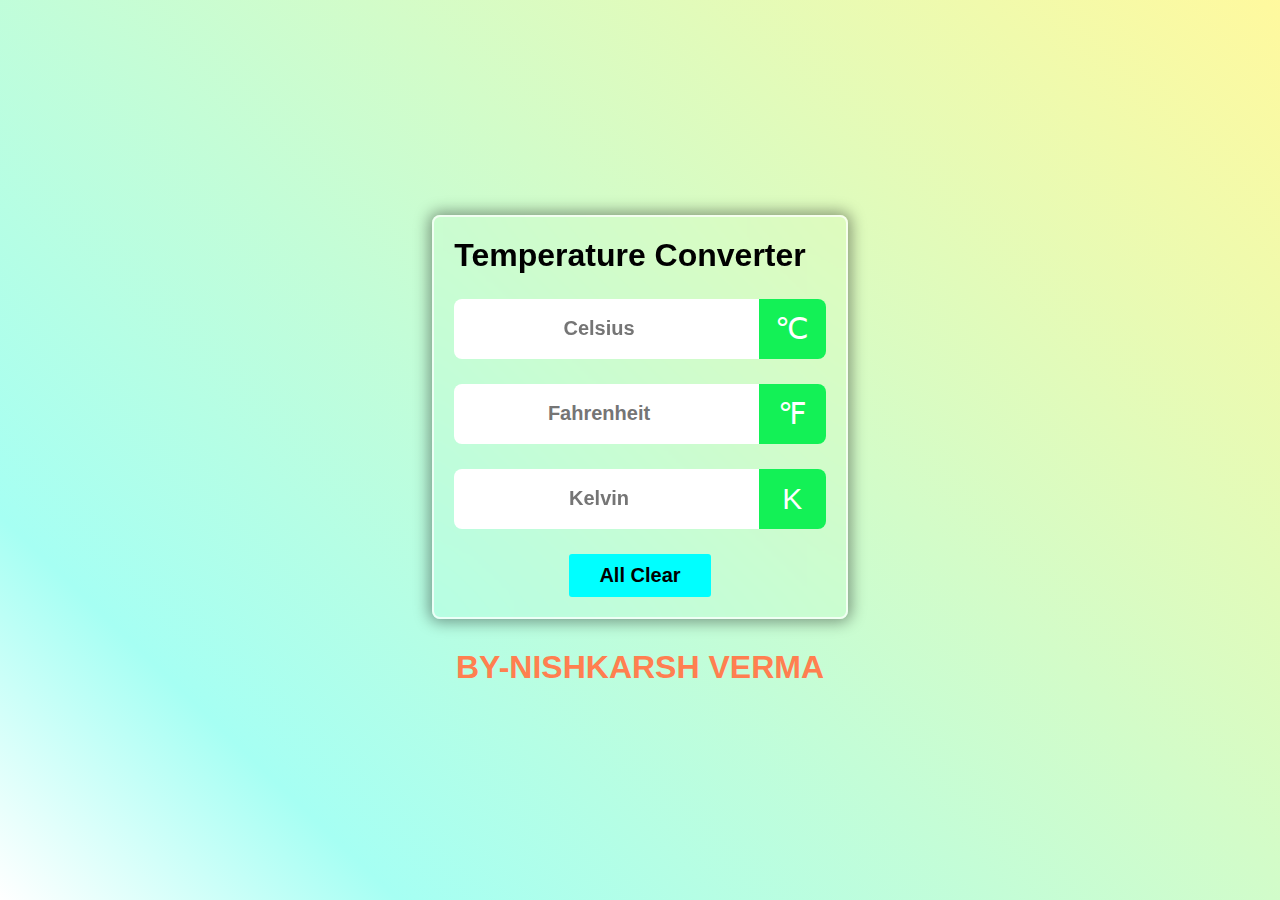
<file: Level1_TASK3/index.html>
<!DOCTYPE html>
<html lang="en">
<head>
    <meta charset="UTF-8">
    <meta http-equiv="X-UA-Compatible" content="IE=edge">
    <meta name="viewport" content="width=device-width, initial-scale=1.0">
    <title>Temperature Converter</title>
    <link rel="stylesheet" href="style.css">
    <link rel="stylesheet" href="https://cdnjs.cloudflare.com/ajax/libs/font-awesome/6.2.0/css/all.min.css" integrity="sha512-xh6O/CkQoPOWDdYTDqeRdPCVd1SpvCA9XXcUnZS2FmJNp1coAFzvtCN9BmamE+4aHK8yyUHUSCcJHgXloTyT2A==" crossorigin="anonymous" referrerpolicy="no-referrer" />   
</head>
<body>
    <div id="wrapper">
        <div class="container">
            <div class="title">
                <h1>Temperature Converter</h1>
                <span class="Temperature-icon"><i class="fa-solid fa-temperature-three-quarters"></i></span>
            </div>

            <div class="celsius">
                <input type="number" name="" placeholder="Celsius" data-celsius>
                <span class="icon">&#8451</span>
            </div>
            <div class="fahrenheit">
                <input type="number" name="" placeholder="Fahrenheit" data-fahrenheit>
                <span class="icon">&#8457</span>
            </div>
            <div class="kelvin">
                <input type="number" name="" placeholder="Kelvin" data-kelvin>
                <span class="icon">&#8490</span>
            </div>

            <div class="btn">
                <button data-btn>All Clear</button>
            </div>

        </div>
        <h1 class="mysection">BY-NISHKARSH VERMA</h1>
        <!-- <div class="icon-container">
            <a href="https://www.linkedin.com/in/nishkarsh-verma-980a62216/" class="icon" id="linkedin">
                <img src="linkedin.png" alt="" width="40px">
            </a>
            <a href="https://www.facebook.com/vermanishkarsh92" class="icon" id="facebook">
               <img src="fb.png" alt="" width="40px">
            </a>
            <a href="https://www.instagram.com/urstrulynishkarsh/" class="icon" id="instagram">
                <img src="instagram.png" alt="" width="40px">
            </a>
            <a href="https://github.com/urstrulynishkarsh" class="icon" id="github">
                <img src="github.png" alt="" width="40px">
            </a>
            <a href="https://twitter.com/NISHKARSHVERM14" class="icon" id="twitter">
                <img src="pngtree-twitter-social-media-round-icon-png-image_6315985.png" alt="" width="40px">
            </a>
    
        </div> -->
    </div>
    
    
    <script src="index.js"></script>
</body>
</html>
</file>
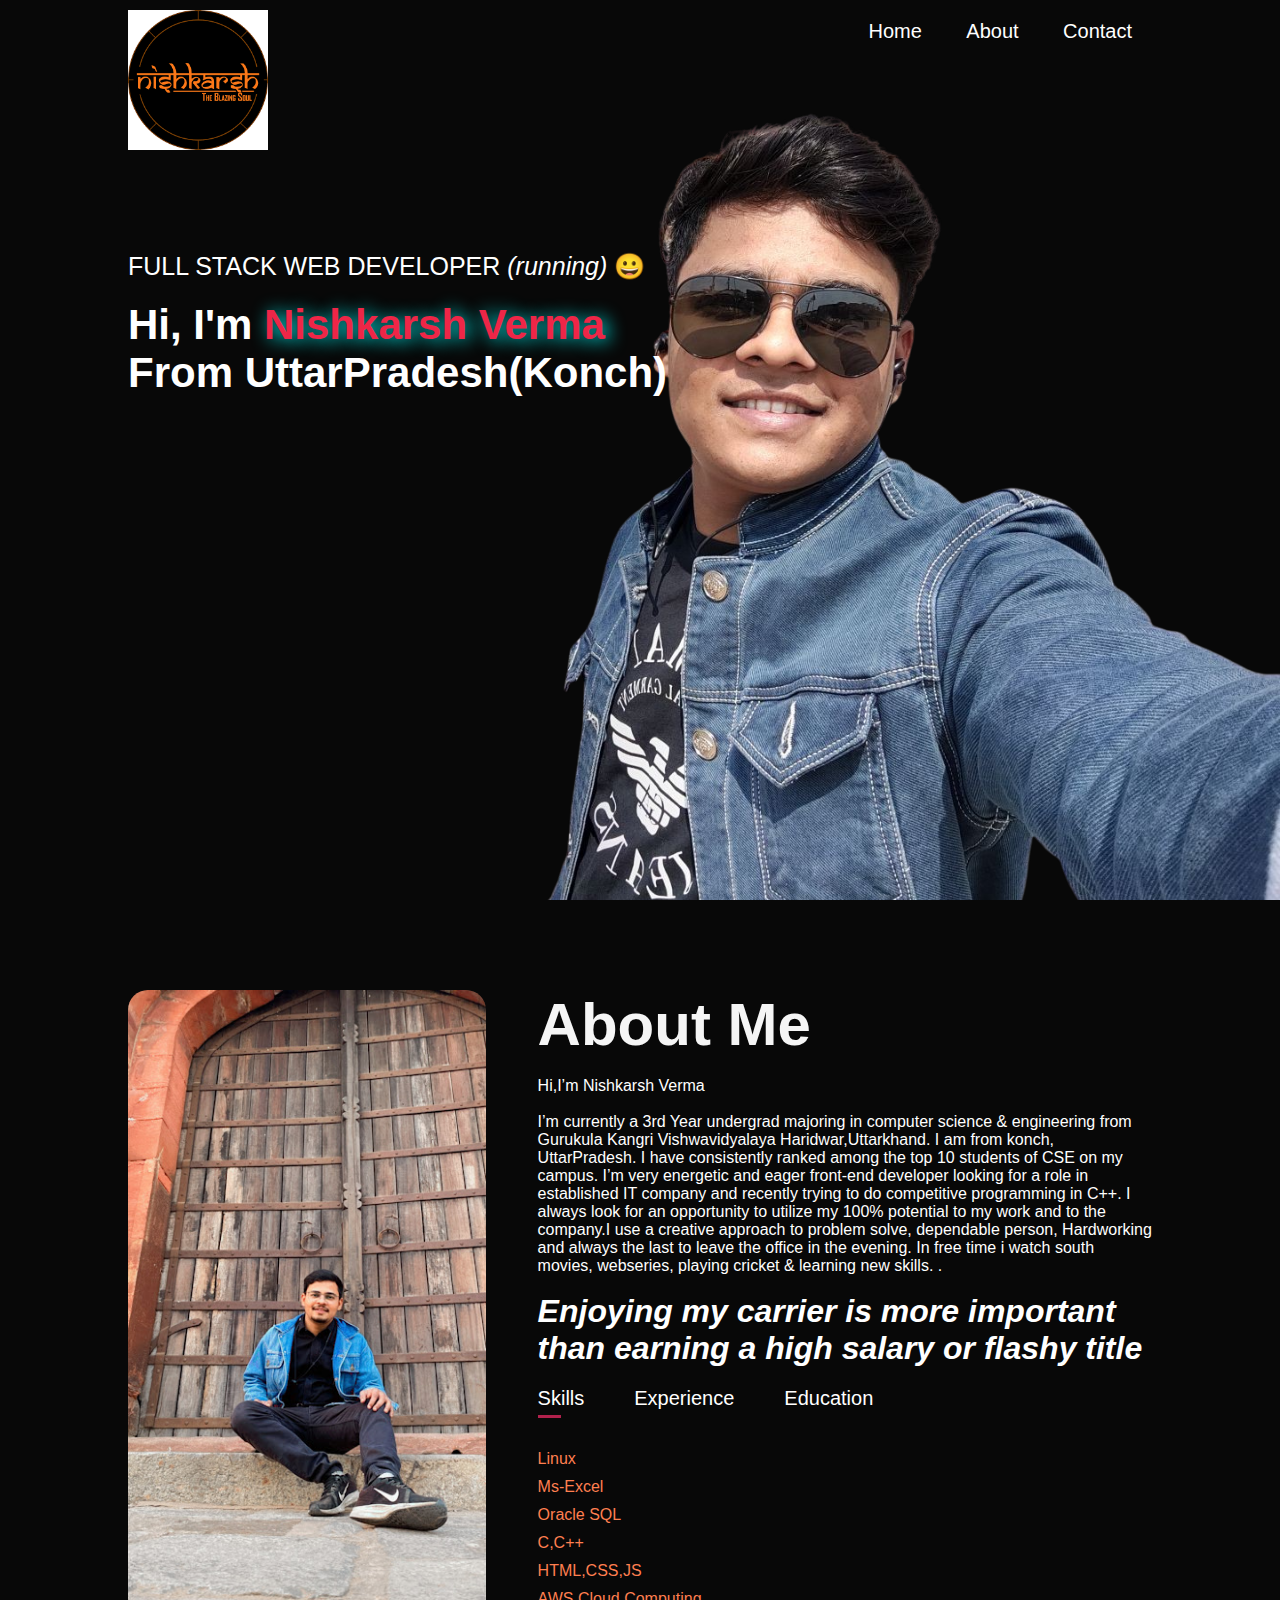
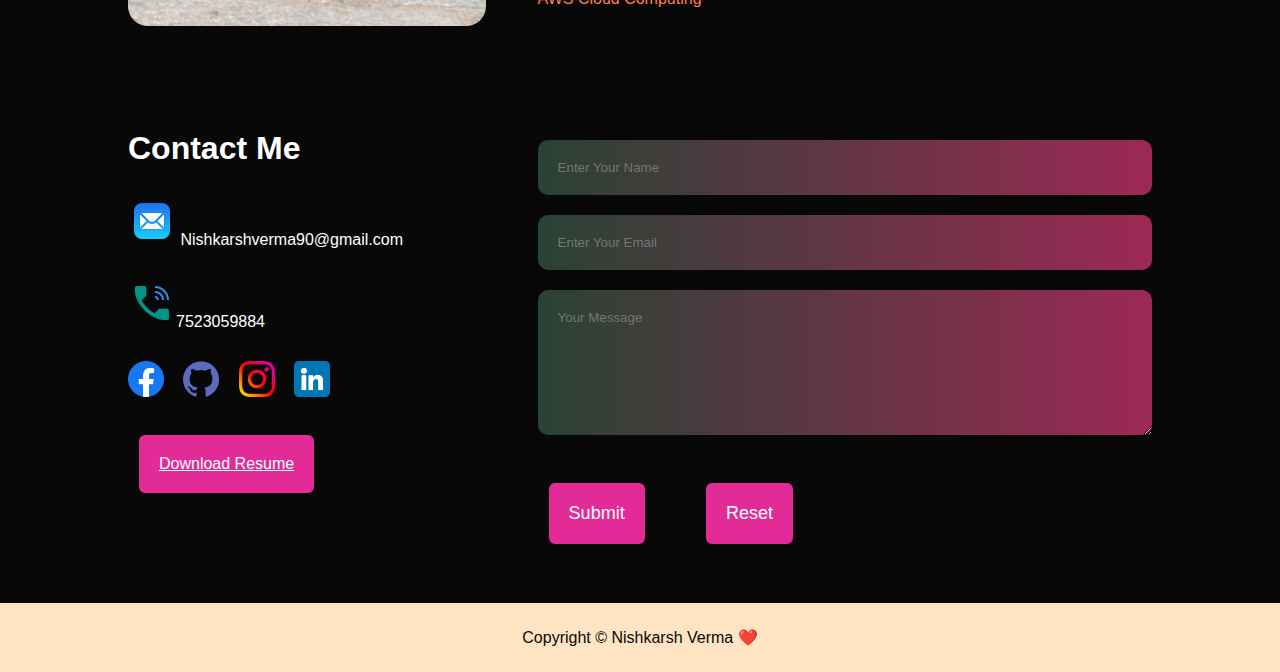
<file: Level1_TASK2/Nishkarsh.html>
<!DOCTYPE html>
<html lang="en">
<head>
    <meta charset="UTF-8">
    <meta http-equiv="X-UA-Compatible" content="IE=edge">
    <meta name="viewport" content="width=device-width, initial-scale=1.0">
    <title>Nishkarsh Portfolio</title>
    <link rel="icon" type="image/webp" href="download.webp">
    <link rel="stylesheet" href="style.css">

</head>
<body>
    <div id="father">
        <div class="container">
            <nav>
                <img src="download.png" class="logo" >
                <ul id="sidemenu">
                    <li><a href="#">Home</a></li>
                    <li><a href="#about">About</a></li>
                    <!-- <li><a href="#">Services</a></li> -->
                    <!-- <li><a href="#">Portfolio</a></li> -->
                    <li><a href="#contact">Contact</a></li>
                    <img src="cross.png" class="fas fa-times" onclick="closemenu()" height="15px" width="15px" >
                </ul>
                <img src="menu.png" class="fas fa-bars" onclick="openmenu()" height="20px" width="20px">
            </nav>
            
            <div class="father-text">
                <p>FULL STACK WEB DEVELOPER <cite>(running)</cite> &#128512;</p>
                <h1>Hi, I'm <span> Nishkarsh Verma</span> <br> From UttarPradesh(Konch)</h1>
            </div>

        </div>
    </div>

    <!-- about  -->


    <div id="about">
        <div class="container">
            <div class="row">
                <div class="about-column-1">
                    <img src="nishkarsh2.jpg" alt="">
                </div>
                <div class="about-column-2">
                    <h1 class="newera">About Me</h1><br>
                    <p>Hi,I’m Nishkarsh Verma </p> <br>
                   <p> I’m currently a 3rd Year undergrad majoring in computer science & engineering from Gurukula Kangri Vishwavidyalaya Haridwar,Uttarkhand. I am from konch, UttarPradesh. I have consistently ranked among the top 10 students of CSE on my campus.                        I’m very energetic and eager front-end developer looking for a role in established IT company and recently trying to do competitive programming in C++. I always  look for an opportunity to utilize my 100% potential to my work and to the company.I use a creative approach to problem solve, dependable person, Hardworking and always the last to leave the office in the evening. In free time i watch south movies, webseries, playing cricket & learning new skills.
                     .</p>
                     <br>
                     <h1><cite>Enjoying my carrier is more important than earning a high salary or flashy title</cite></h1>
                    <div class="achievement">
                        <p class="achievement-links active-link" onclick="opentab('skills')">Skills</p>
                        <p class="achievement-links" onclick="opentab('experience')">Experience</p>
                        <p class="achievement-links" onclick="opentab('education')">Education</p>
                    </div>
                    <div class="tab-contents active-tab" id="skills">
                        <ul>
                            <li>Linux</li>
                            <li>Ms-Excel</li>
                            <li>Oracle SQL</li>
                            <li>C,C++</li>
                            <li>HTML,CSS,JS</li>
                            <li>AWS Cloud Computing</li>
                        </ul>
                    </div>
                    <div class="tab-contents" id="experience">
                        <ul>
                            <li><span>2023 - Current</span><br> Web Development Bootcamp at @CODEHELP</li>
                            <li><span>2022</span><br> Cloud Computing & Linux share some ideas in College</li>
                            <li><span>2023</span><br>Portfolio</li>
                            <li><span>2021</span><br>Banking project </li>
                            <li><span>2022</span><br> Ethical Hacking & Cyber Security</li>
                        </ul>
                    </div>
                    <div class="tab-contents" id="education">
                        <ul>
                            <li><span>2018</span><br>10th Form Morning Star Chidren's Senior Secondary Academy </li>
                            <li><span>2020</span><br>12th Form Morning Star Chidren's Senior Secondary Academy </li>
                            <li><span>2024</span><br>B.tech Form Gurukula Kangri Vishwavidyalaya,Haridwar</li>
                           
                        </ul>
                    </div>

                    </div>

            </div>
        </div>

    </div>

    <!-- Contact -->

    <div id="contact">
        <div class="container">
            <div class="row">
                <div class="contact-left">
                    <h1 class="sub-title">Contact Me</h1>
                    <p ><img src="mail.png" alt="mail"> Nishkarshverma90@gmail.com</p>
                    <p><img src="phone.png" alt="phone">7523059884</p>
                    <div class="social-icons">
                        <a href="https://www.facebook.com/vermanishkarsh92" target="_blank"><img class="self" src="fb.png" height="36px"></a>
                        <a href="https://www.github.com/urstrulynishkarsh" target="_blank"><img src="github.png" height="36px" class="self" ></a>
                        <a href="https://www.instagram.com/urstrulynishkarsh" target="_blank"><img src="instagram.png" height="36px" class="self"></a>
                        <a href="https://www.linkedin.com/in/nishkarsh-verma-980a62216/" target="_blank"><img src="linkedin.png" height="36px" class="self"></a>

                    </div>
                    <a href="NISHKARSH VERMA resume.pdf" class="btn btn2">Download Resume</a>

                </div>
                <div class="contact-right">
                    <form name="submit-to-google-sheet">
                        <input type="text" name="Name" placeholder="Enter Your Name" required="required">
                    <input type="email" name="Email" placeholder="Enter Your Email" required="required">
                    <textarea name="Message" id="msg"  rows="7" placeholder="Your Message" required></textarea>
                    <button type="submit" class="btn btn2">Submit</button>
                    <button type="reset" class="btn btn2">Reset</button>
                    </form>
                    <span id="send"></span>

                </div>
            </div>
        </div>
        <footer class="copyright">
            <P>Copyright &#169; Nishkarsh Verma &#10084;&#65039;</P>
        </footer>
    </div>


    <script>
        var achievementlinks=document.getElementsByClassName("achievement-links");
        var tabcontents=document.getElementsByClassName("tab-contents");
        function opentab(tabname){
            for(achievementlink of achievementlinks){
                achievementlink.classList.remove("active-link");
            }
            for(tabcontent of tabcontents){
                tabcontent.classList.remove("active-tab");

            }
            event.currentTarget.classList.add("active-link");
            document.getElementById(tabname).classList.add("active-tab");
        }
    </script>
    <script>
        var sidemenu=document.getElementById("sidemenu");
        function openmenu()
        {
            sidemenu.style.right="0";
        }
        function closemenu()
        {
            sidemenu.style.right="-200px";
        }
    </script>
    <script>
        const scriptURL = 'https://script.google.com/macros/s/AKfycbz1bWswbZFcAXLilwg677OoZClA_x0VcYru9_lX0RXN0NPbFhP6pCnjN2xYUFrVGMiwPg/exec'
        const form = document.forms['submit-to-google-sheet']
        const send=document.getElementById("send")
      
        form.addEventListener('submit', e => {
          e.preventDefault()
          fetch(scriptURL, { method: 'POST', body: new FormData(form)})
            .then(response => {
                send.innerHTML="Message sent successfully"
                setTimeout(() => {
                    send.innerHTM = ""
                },"1000")
                form.reset()
            })
            .catch(error => console.error('Error!', error.message))
        })
      </script>
</body>
</html>
</file>
<file: Level1_TASK3/style.css>
*{
    padding: 0;
    margin: 0;
    box-sizing: border-box;

}
#wrapper{
    font-family: "Trebuchet MS", "Lucida Sans Unicode", "Lucida Grande", "Lucida Sans", Arial, sans-serif;
    width: 100vw;
    height: 100vh;
    overflow-x: hidden;
    overflow-y: auto;
    display: flex;
    /* flex-direction: column; */
    flex-direction: column;
    align-items: center;
    justify-content: center;
    background:linear-gradient(44deg, rgba(255, 0, 0, 1) 0%, rgba(255, 85, 0, 1) 0%, rgba(255, 136, 0, 1) 0%, rgba(255, 191, 0, 1) 0%, rgba(255, 234, 0, 1) 0%, rgba(255, 255, 255, 1) 0%, rgba(166, 255, 243, 1) 18%, rgba(255, 249, 158, 1) 100%, rgba(255, 255, 255, 1) 100%, rgba(0, 178, 255, 1) 100%, rgba(0, 30, 255, 1) 100%); 
}
.container{
    box-shadow: 0px 0px 15px 3px rgba(0,0,0,0.4);
    margin: 0 auto;
    padding: 20px;
    position: relative;
    backdrop-filter: blur(15px);
    border-radius: 8px;
    border: 2px solid #ffffffb8;
    /* width: 10rem; */
}

.title{
    display: flex;
    /* flex-wrap: wrap-reverse; */
    justify-content: center;
    align-items: center;
    gap: 20px;
}

.Temperature-icon{
    font-size: 45px;
    color: azure;
}
.celsius, .fahrenheit, .kelvin{
    display: flex;
    justify-content: center;
    align-items: center;
    margin-top: 25px;
}

input{
    flex: 5;
    height: 60px;
    font-size: 20px;
    font-weight: 600;
    text-align: center;
    border: none;
    outline: none;
    border-radius: 8px 0 0 8px;
    padding: 0 10px;
}

.icon{
    flex: 1;
    height: 60px;
    line-height: 60px;
    padding: 0 5px;
    text-align: center;
    font-size: 30px;
    background: #13f156;
    color: #fff;
    border-radius: 0 8px 8px 0;
}

.btn{
    margin-top: 25px;
    text-align: center;
}

.btn button{
    border: none;
    outline: none;
    padding: 10px 30px;
    font-size: 20px;
    font-weight: 600;
    border-radius: 3px;
    cursor: pointer;
    transition: 0.3s;
    background-color: aqua;
}

.btn button:hover{
    background: #000;
    color: #fff;
}

.mysection{
    margin-top: 30px;
    color: coral;
}
.icon-container{
    margin-top: 20px;
    display:flex;
    justify-content: space-between;
    align-items: center;
    /* flex-wrap: wrap; */
    
}
/* .icon{
    border-radius: 50%;
} */

@media (max-width: 600px) {
    #wrapper{
        font-family: "Trebuchet MS", "Lucida Sans Unicode", "Lucida Grande", "Lucida Sans", Arial, sans-serif;
        width: 100vw;
        height: 100vh;
        overflow-x: hidden;
        overflow-y: auto;
        display: flex;
        /* flex-direction: column; */
        flex-direction: column;
        align-items: center;
        justify-content: center;
        background:linear-gradient(44deg, rgba(255, 0, 0, 1) 0%, rgba(255, 85, 0, 1) 0%, rgba(255, 136, 0, 1) 0%, rgba(255, 191, 0, 1) 0%, rgba(255, 234, 0, 1) 0%, rgba(255, 255, 255, 1) 0%, rgba(166, 255, 243, 1) 18%, rgba(255, 249, 158, 1) 100%, rgba(255, 255, 255, 1) 100%, rgba(0, 178, 255, 1) 100%, rgba(0, 30, 255, 1) 100%); 
    }
    .container{
        box-shadow: 0px 0px 15px 3px rgba(0,0,0,0.4);
        margin: 0 auto;
        padding: 20px;
        position: relative;
        backdrop-filter: blur(15px);
        border-radius: 8px;
        border: 2px solid #ffffffb8;
        width: 97%;
        /* width: 10rem; */
    }
    .title{
        display: flex;
        flex-direction: row;
        justify-content: space-between;
        align-items: center;
        gap: 20px;
    }
}
</file>
<file: Level1_TASK2/style.css>
*{
    margin: 0;
    padding: 0;
    font-family: 'Poppins', sans-serif;
    box-sizing: border-box;
}

body{
    background: #080808;
    color: #fff;
}
html{
    scroll-behavior: smooth;
}
#father{
    width: 100%;
    height: 100vh;
    background-image: url(nishkarsh3.png);
    background-size: cover;
    background-position: center;
}
.container{
    padding: 10px 10%;

}


nav{
        display: flex;
        
        /* position: fixed; */
        justify-content: space-between;
}
.logo{
    width:140px;
}

nav ul li{
    display: inline-block;
    list-style: none;
    margin: 10px 20px;
    /* position: fixed; */
}

nav ul li a{
    color: #fff;
    text-decoration: none;
    display: block;
    font-size: 20px;
    position: relative;
    /* padding: 10px; */
}




nav ul li a::after{
    content: '';
    display: inline-block;
    width: 0%;
    height: 3px;
    background: rgb(233, 17, 53);
    position: absolute;
    left: 0;
    bottom: -6px;
    transition: 0.5s; 
}
nav ul li a:hover::after{
    color: aqua; 
    width: 100%;

}
nav ul li a:hover{
    color: rgb(73, 231, 24);
    width: 100%;
}
.father-text{
    margin-top: 10%;
    font-size: 25px;
    
    /* color: #fff; */
}
.father-text h1{
    font-size: 42px;
    margin-top: 20px;
}
.father-text h1 span{
    color: rgb(238, 38, 71);
    text-shadow: 4px 2px 18px aqua;
}

/* about */

#about{
    padding: 80px 0;
    color: rgb(163, 186, 206);
}
.row{
    display: flex;
    /* flex-direction: row; */
    justify-content: space-between;
    flex-wrap: wrap;
}

.about-column-1{
    flex-basis: 35%;
}

.about-column-1 img{
    width: 100%;
    border-radius: 20px;
}

.about-column-2{
    flex-basis: 60%;
    color: #fff;
    
}
.newera{
    font-size: 60px;
    font-weight: 600;
    color: whitesmoke;
}
.achievement{
    display: flex;
    margin: 20px 0 40px;
}

.achievement-links{
    margin-right: 50px;
    font-size: 20px;
    font-weight: 500;
    cursor: pointer;
    position: relative;
}

.achievement-links::after{
    content: "";
    position: absolute;
    width: 0;
    height: 3px;
    left: 0;
    bottom: -8px;
    background: rgb(177, 33, 76);
    transition: 0.5s;
}
.achievement-links.active-link::after{
    width: 50%;

}
.tab-contents ul li{
    list-style: none;
    margin: 10px 0;
    color: coral;
}
.tab-contents ul li span{
    font-size: 15px;
    /* font-weight: 500; */
}
.tab-contents{
    display: none;

}
.tab-contents.active-tab{
    display:block
}

/* comatct */

.contact-left{
    flex-basis: 35%;
}
.contact-right{
    flex-basis: 60%;
}
.contact-left p{
    margin-top: 30px;
}
.social-icons{
    margin-top: 30px;
}
.social-icons a{
    /* text-decoration: none; */
    /* font-size: 30px; */
    margin-right:15px;
    /* color: orange; */
    display: inline-block;
    transition: transform 0.5s;
    
}
.social-icons a:hover{
    /* color: blue; */
    transform: translateY(-5px);
}
.btn.btn2{
    display: inline-block;
    background-color: rgb(226, 43, 150);
    border: 20px solid rgb(226, 43, 150);
    margin: 34px 46px 11px 11px;
    color: white;
    border-radius: 6px;
    
    /* border-collapse: collapse; */
}
.contact-right form{
    width: 100%;
}
form input,form textarea{
    width: 100%;
    border:0;
    outline: none;
    background: #262626;
    padding: 20px;
    margin: 10px 0;
    color:black;
    border-radius: 10px;
    background-image: linear-gradient(to right, rgb(42, 66, 53),rgb(156, 41, 85));
         
}
form .btn2{
    /* padding: 14px 60px; */
    font-size: 18px;
    margin-top: 20px;
    cursor: pointer;

}
.copyright{
    width: 100%;
    text-align: center;
    padding: 25px 0;
    background-color: bisque;
    color: #080808;
    font-weight: 300px;
    margin-top: 20px;
}

/* css  for small screen  */

nav .fas{
    display: none;
}
@media only screen and (max-width: 600px){
    .logo{
        width: 83px;
        height: -97px;
    }
    .father-text{
        margin-top: 100%;
        font-size: 16px;

    }
    .father-text h1{
        font-size: 30px;
    }
    nav .fas{
        display: block;
        font-size: 25px;
    }
    nav ul{
        background: #ff004f;
        position: fixed;
        top: 0;
        right: -200px;
        width: 200px;
        height: 100vh;
        padding-top: 50px;
        z-index: 2;
        transition: right 0.5s;
    }
    nav ul li{
        display:block;
        margin: 25px;
    }
    nav ul .fas{
        position: absolute;
        top:25px;
        left: 25px;
        cursor: pointer;
    }
    .sub-title{
        font-size: 40px;
    }
    .about-column-1, .about-column-2{
        flex-basis: 100%;
    }
    .about-column-1{
        margin-bottom: 30px;
    }
    .about-column-2{
        font-size: 14px;
    }
    .achievement-links{
        font-size: 16px;
        margin-right: 20px;
    }
    .contact-left, .contact-right{
        flex-basis: 100%;
    }
    .copyright{
        font-size: 14px;
    }



}
#send{
    color: #61b752;
    margin: 0px 0px 0px 14px;

}
</file>
